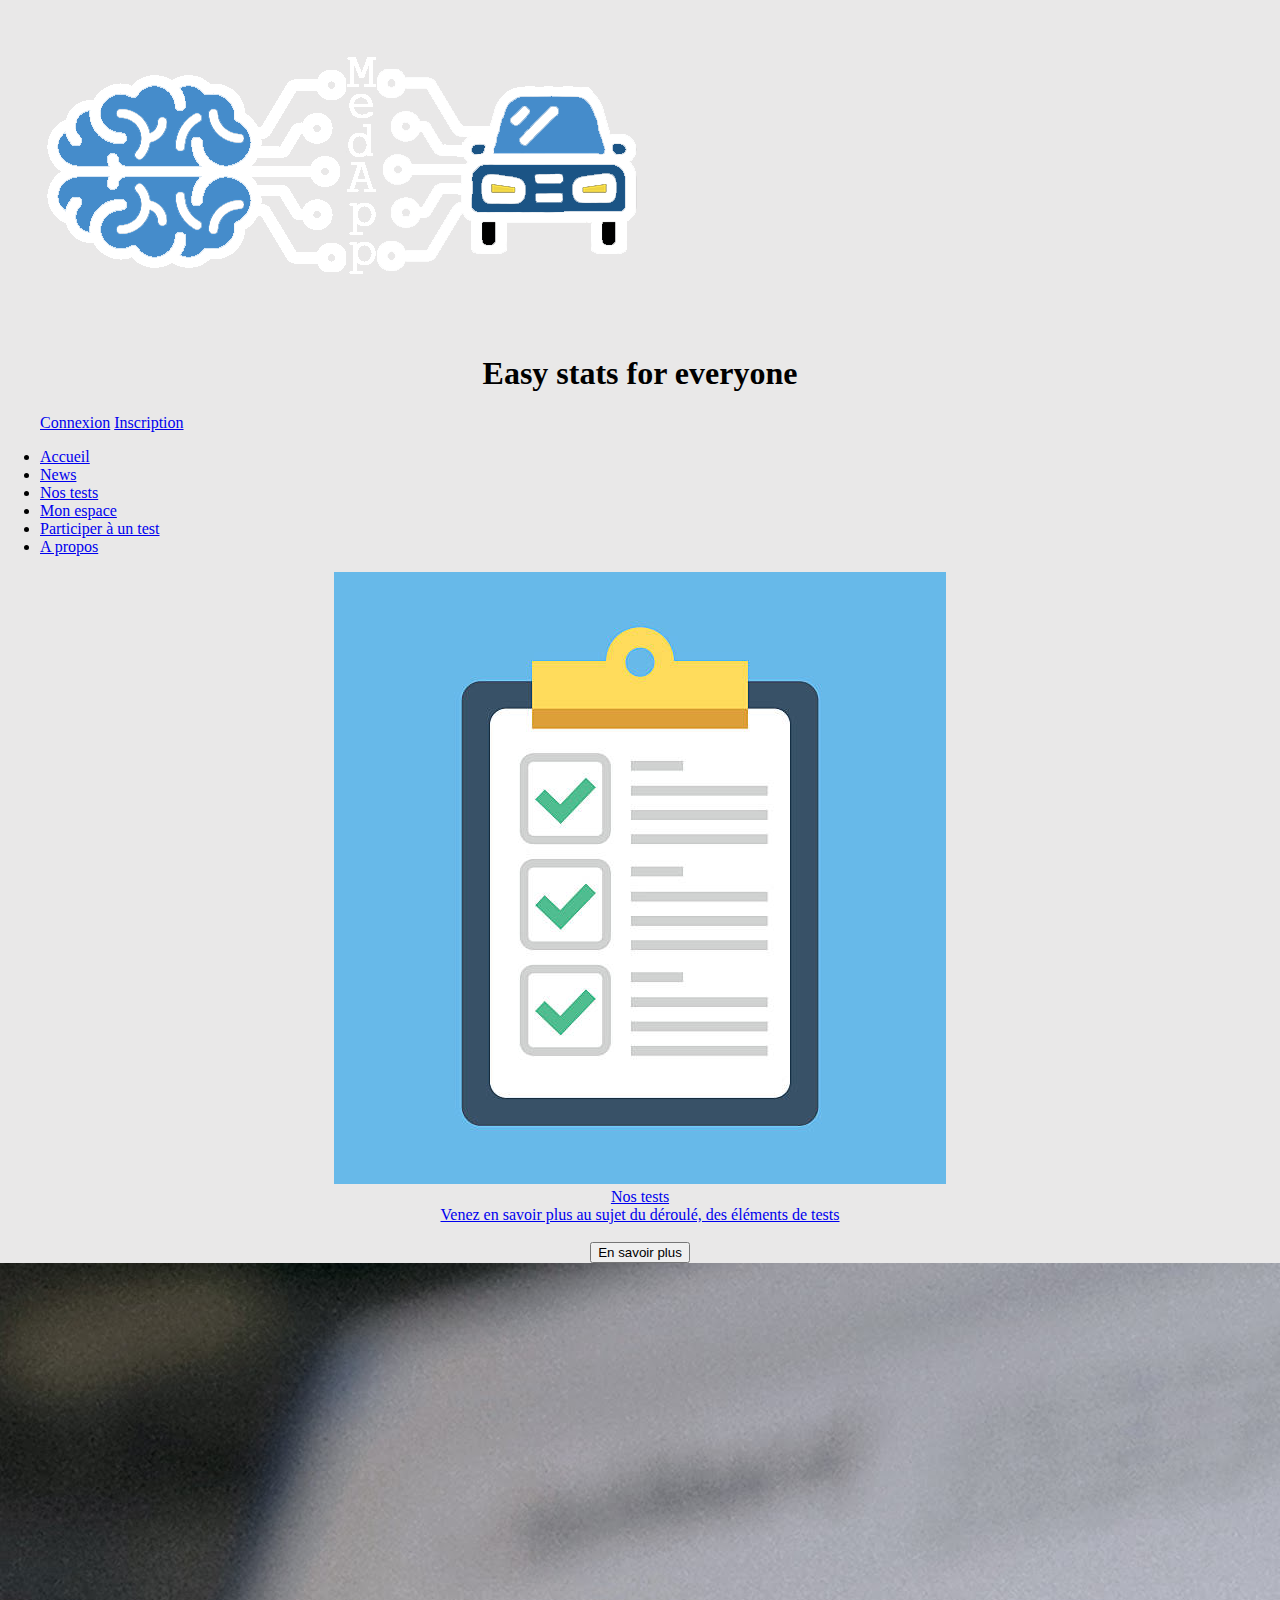
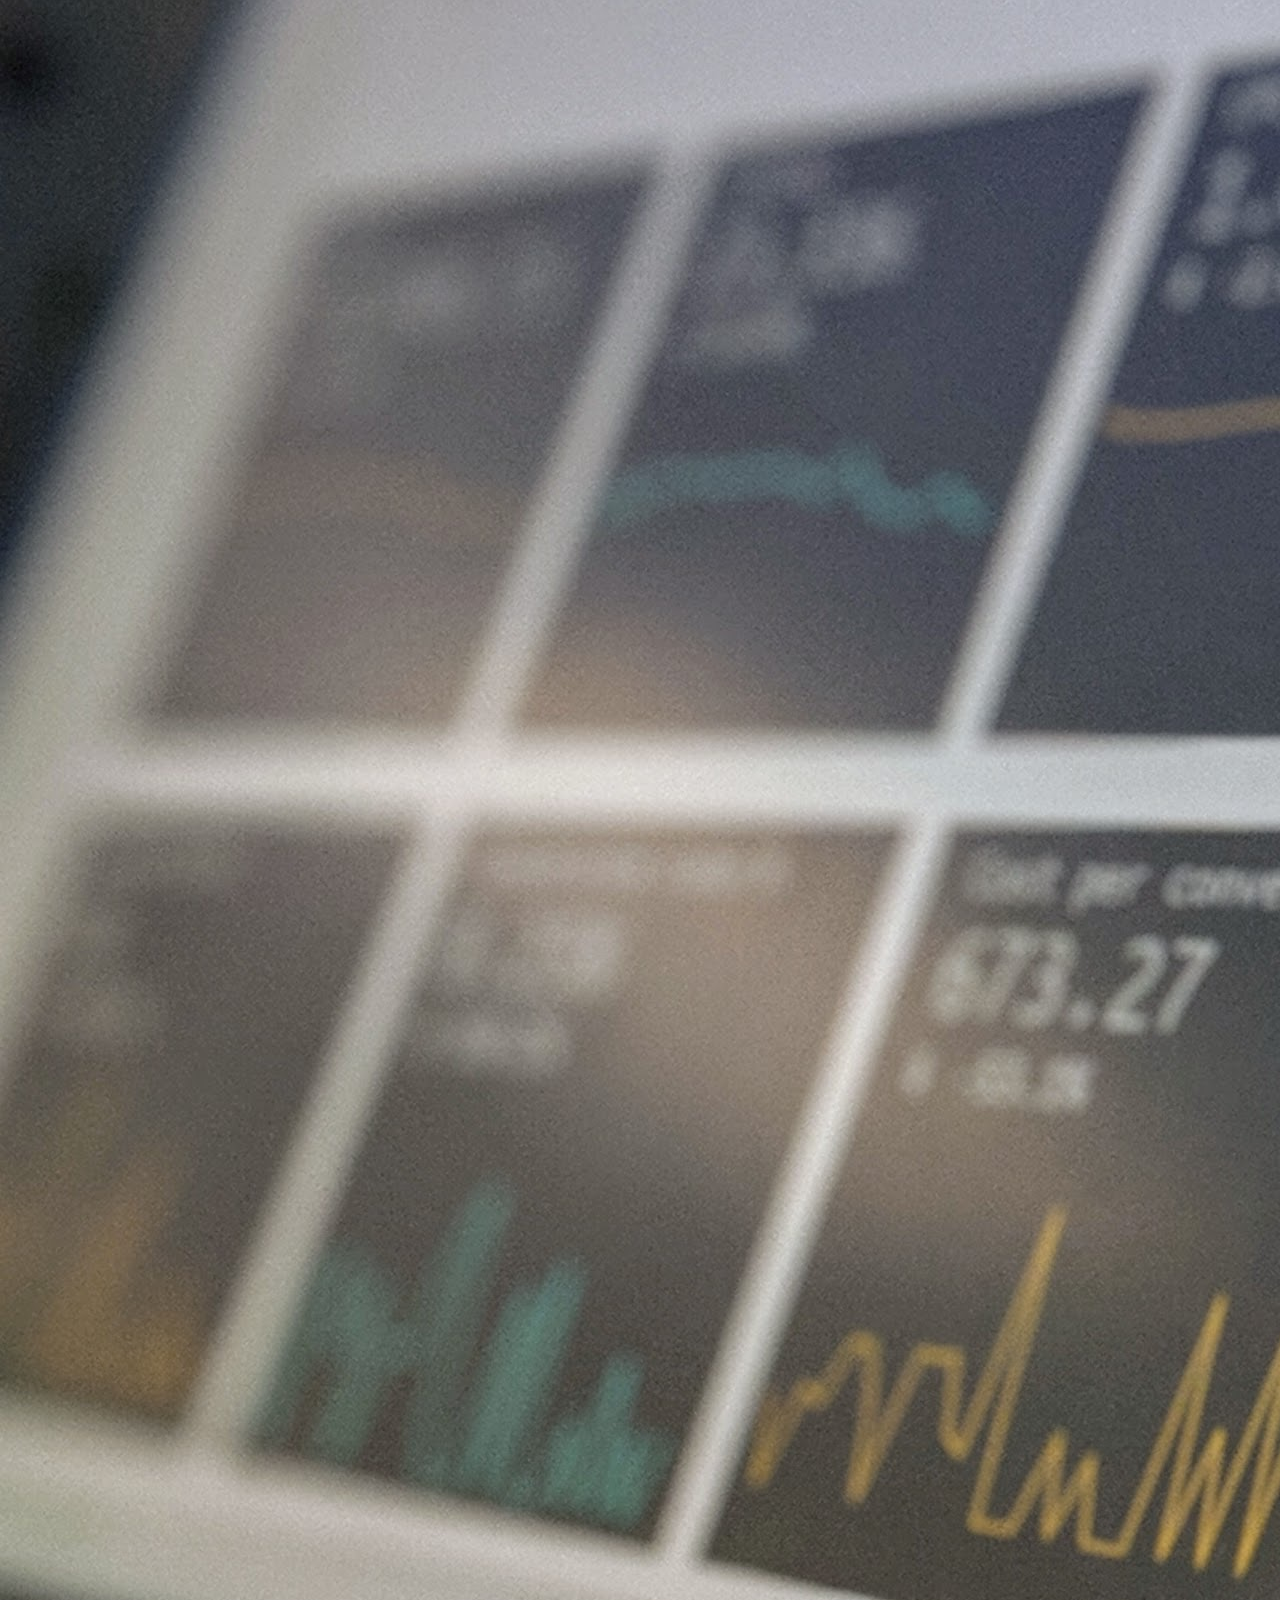
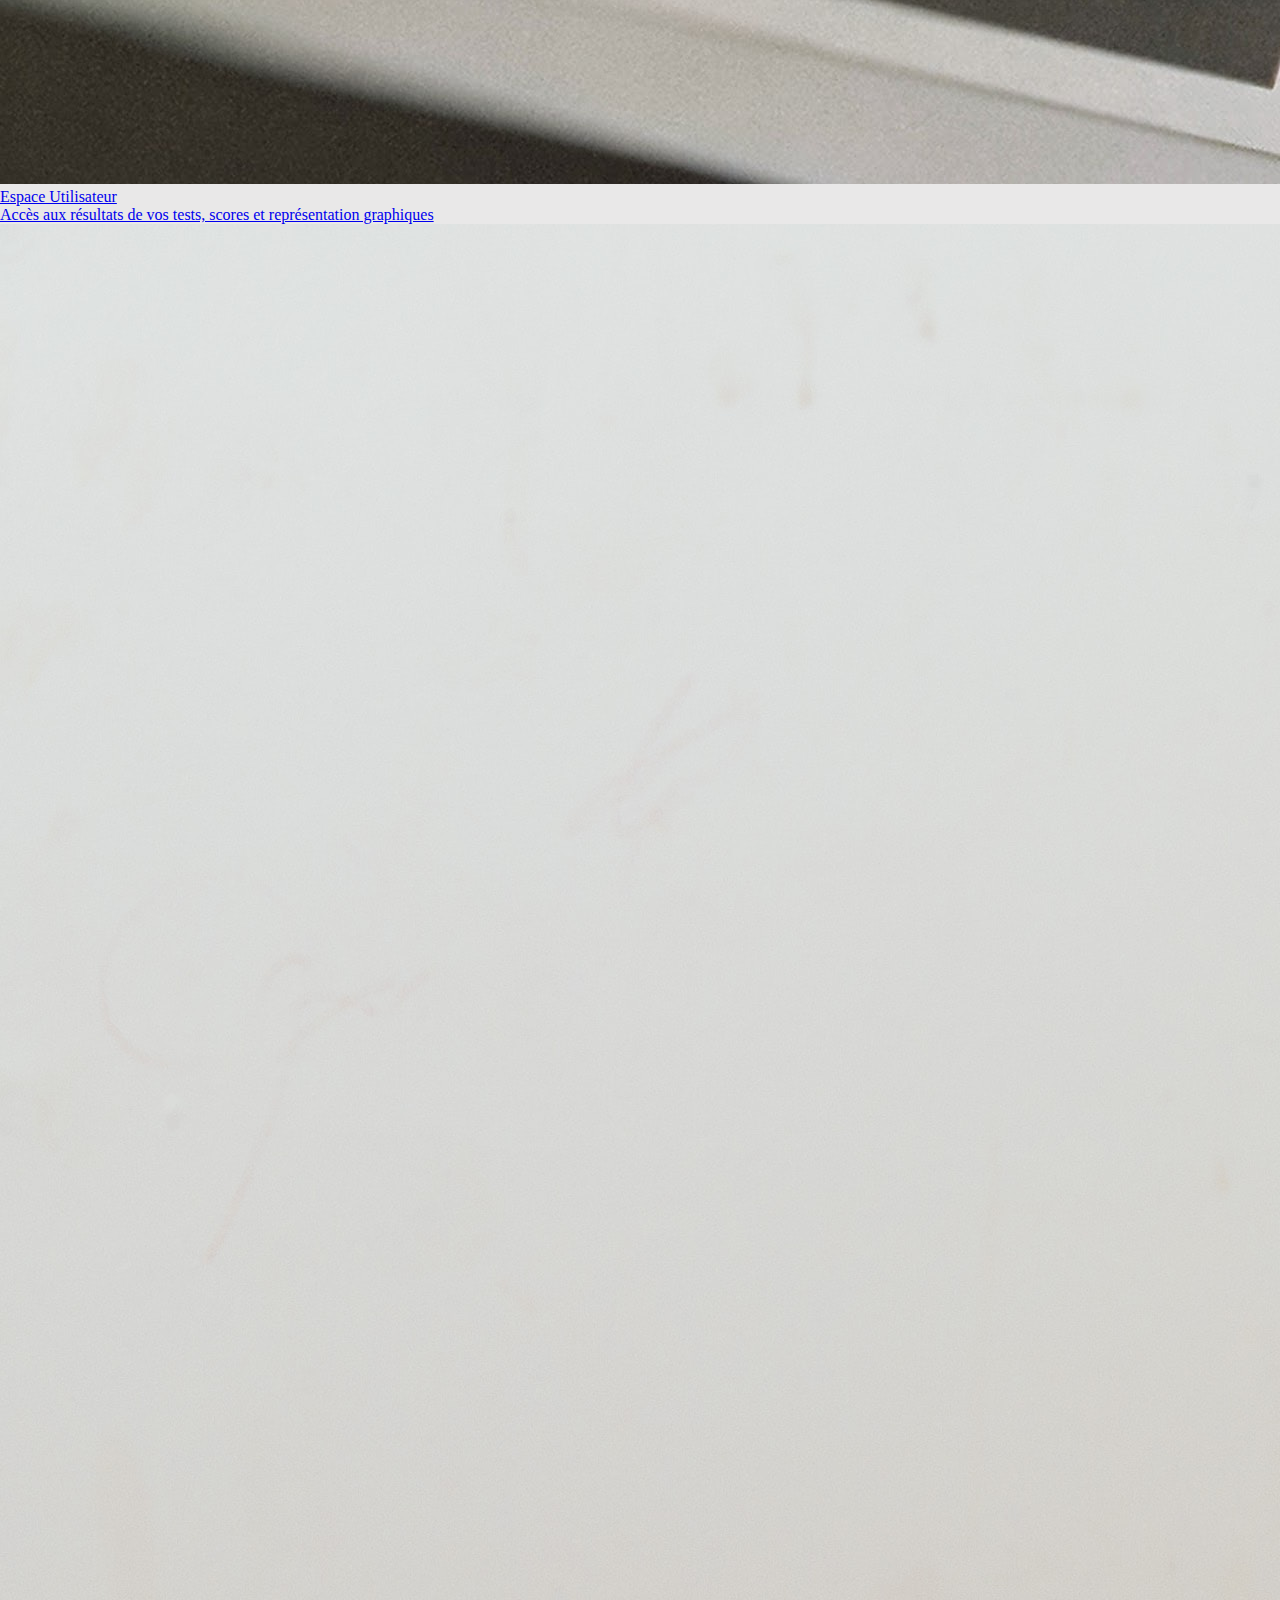
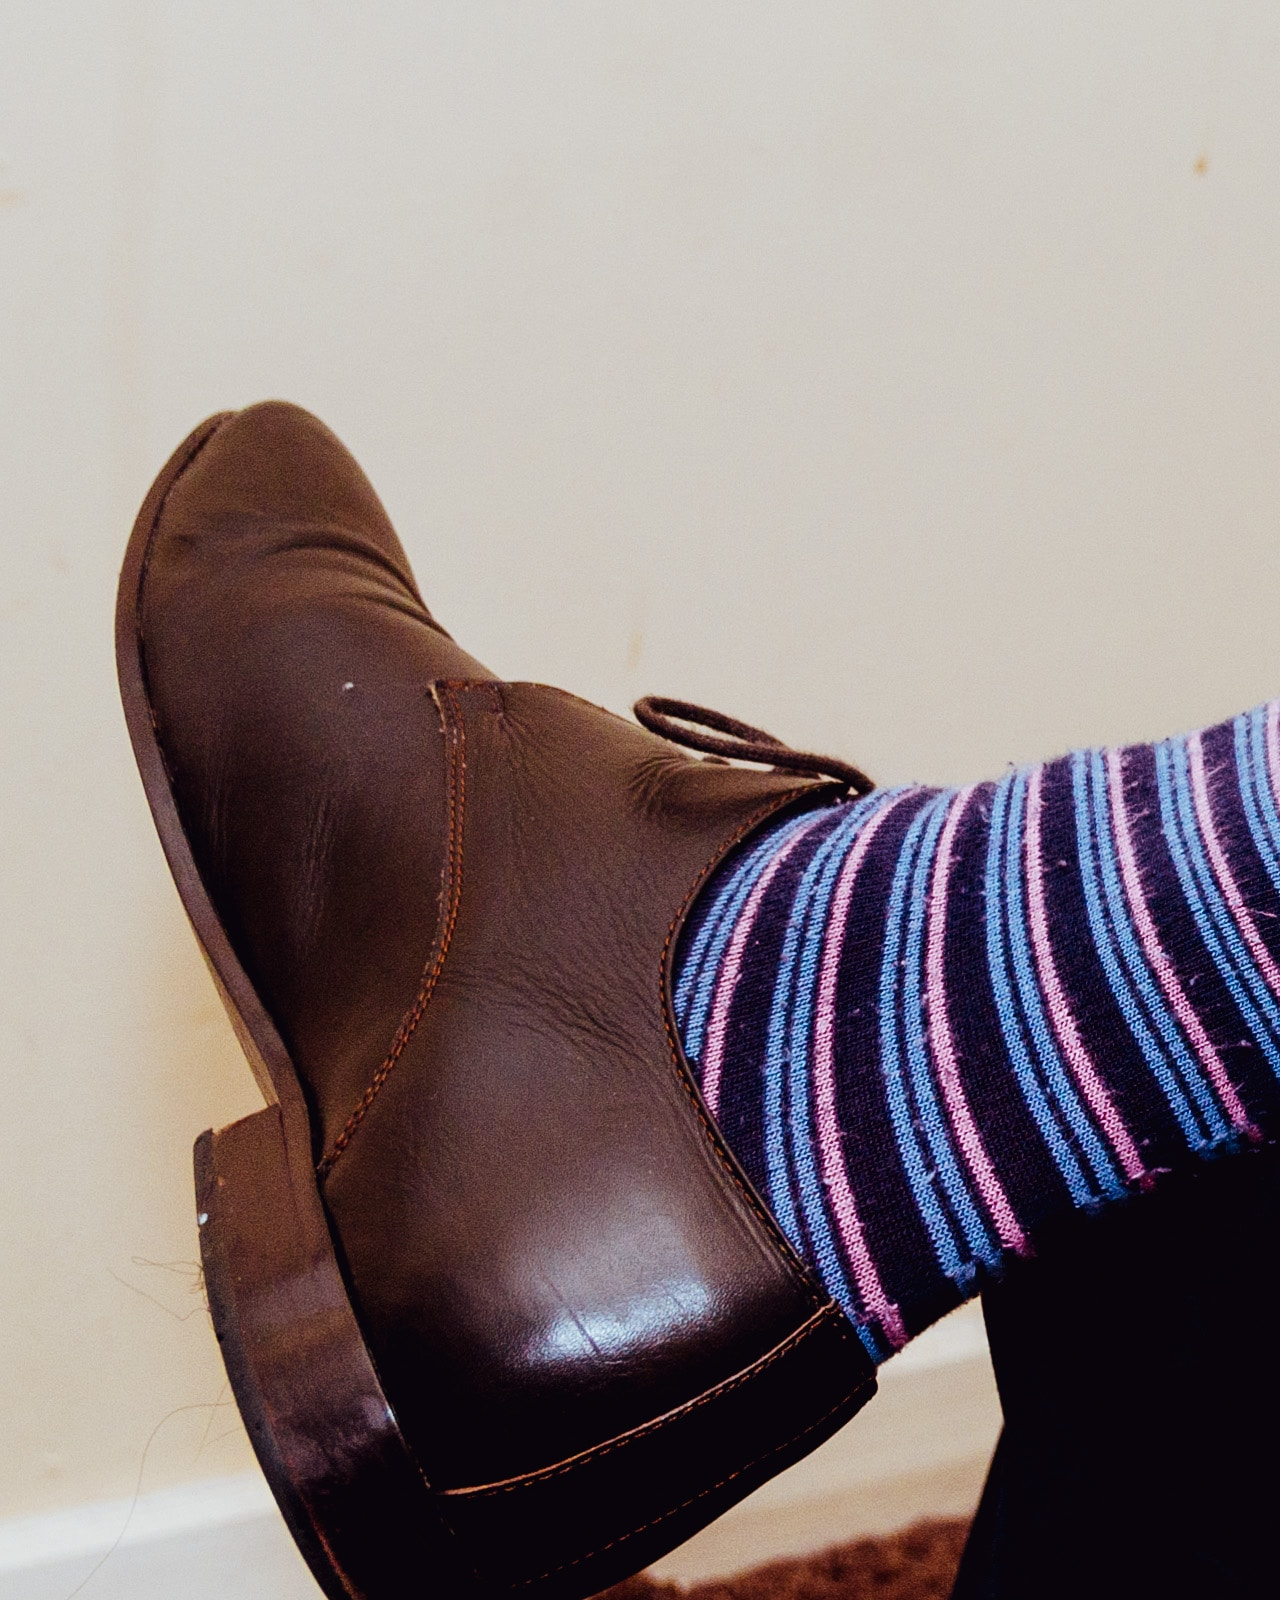
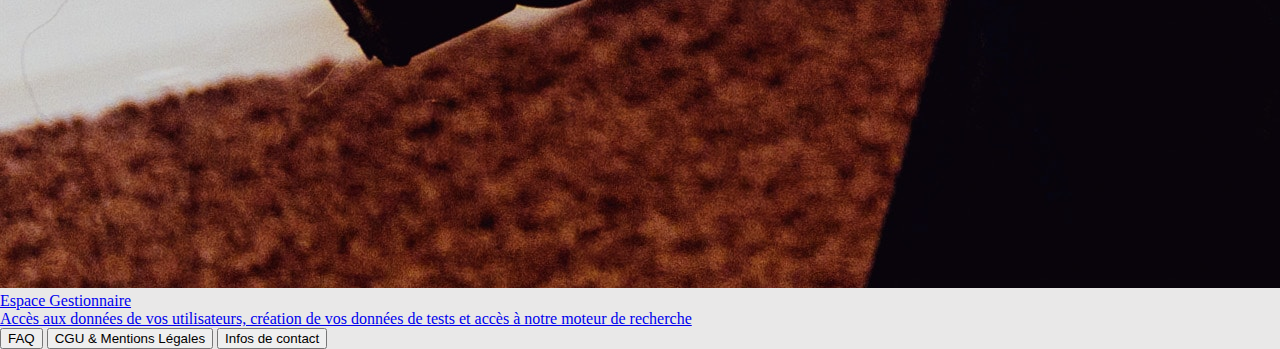
<file: index.html>
<!DOCTYPE html>
<html>
<head>
	<title>MedApp Project</title>
	<meta charset="utf-8">
	<link rel="stylesheet" type="text/css" href="design/index.css">


</head>
<body>
<div id = "main">


    <!--HEADER -------------------------------- -->


    <header>
      
      <a href="index.html"><img class="logo" src="ressources/logo_provisoire.png"></a>
      <center>
      <div class="h_title" >
        <div>
          <h1 class="slogan"> Easy stats for everyone </h1>

        </div>
      </div>
    </center>
      
      <div class = "co_ins">

        <ul>
            <a class="at_coins" href="connexion.php">Connexion</a>
            <a class="at_coins" href="inscription.html">Inscription</a>
        </ul>

      </div>
      
    </header>

    <!--BODY --------------------------------- -->

    <!-- MENU ------------------------------->

    <ul class="menu">
      <li class="limenu"><a class="title_menu" href="#home">Accueil</a></li>
      <li class="limenu"><a href="#news">News</a></li>
      <li class="limenu"><a href="#tests">Nos tests</a></li>
      <li class="limenu"><a href="#nos_tests">Mon espace</a></li>
      <li class="limenu"><a href="#do_test">Participer à un test</a></li>
      <li class="limenu"><a href="#a_propos">A propos</a></li>
    </ul>

     <!-- MENU ------------------------------->


    <center>
      <div class="img_test"><a href="#nos_tests">
        <img class="image" src="ressources/ill_test.jpg" alt="Alt text"/>

          <div class="normal">
            <div class="text">Nos tests
            </div>
          </div>
          <div class="hover">
            <div class="text">Venez en savoir plus au sujet du déroulé, des éléments de tests</div>
          </div>
      </a>
      </div>
    <br><a href=""></a><button class="boutons_accueil">En savoir plus</button></br>
    </center>


  <div class=images_down>

    <div class="img_user"><a href="#nos_tests">
      <img class="image" src="ressources/ill_user.jpg" alt="Alt text"/>
        <div class="normal">
          <div class="text">Espace Utilisateur
          </div>
        </div>
        <div class="hover">
          <div class="text">Accès aux résultats de vos tests, scores et représentation graphiques</div>
        </div>
    </a>
    </div>

    <div class="img_gestionnaire"><a href="#nos_tests">
      <img class="image" src="ressources/ill_gestionnaire.jpg" alt="Alt text"/>
        <div class="normal">
          <div class="text">Espace Gestionnaire
          </div>
        </div>
        <div class="hover">
          <div class="text">Accès aux données de vos utilisateurs, création de vos données de tests et accès à notre moteur de recherche</div>
        </div>
      </a>
    </div>

  </div>


                    

<!--FOOTER -------------------------------- -->
<footer>

  <div class="boutons_link">
    <input  class="bouton_footer" type="button" value="FAQ">
    <input  class="bouton_footer" type="button" value="CGU & Mentions Légales">
    <input  class="bouton_footer" type="button" value="Infos de contact">
  </div> 


</footer>

</div>

</body>
</html>
</file>
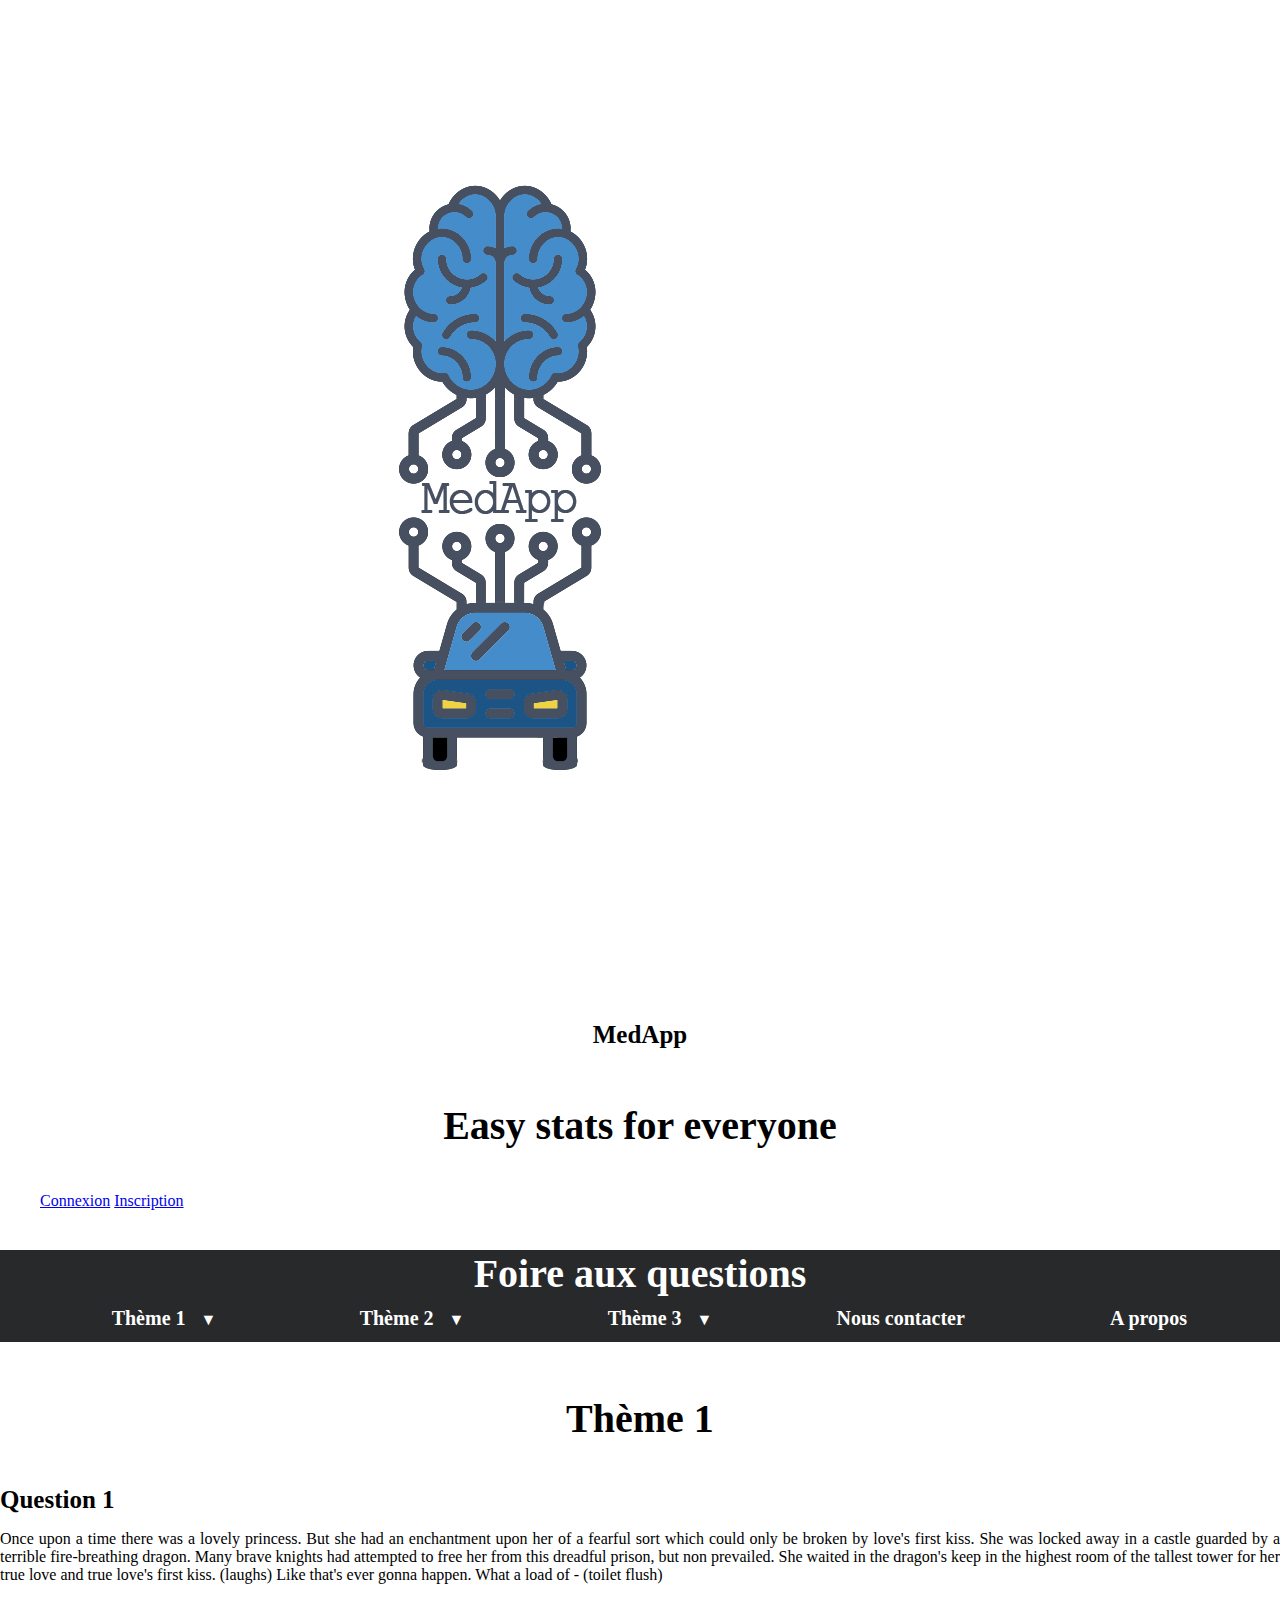
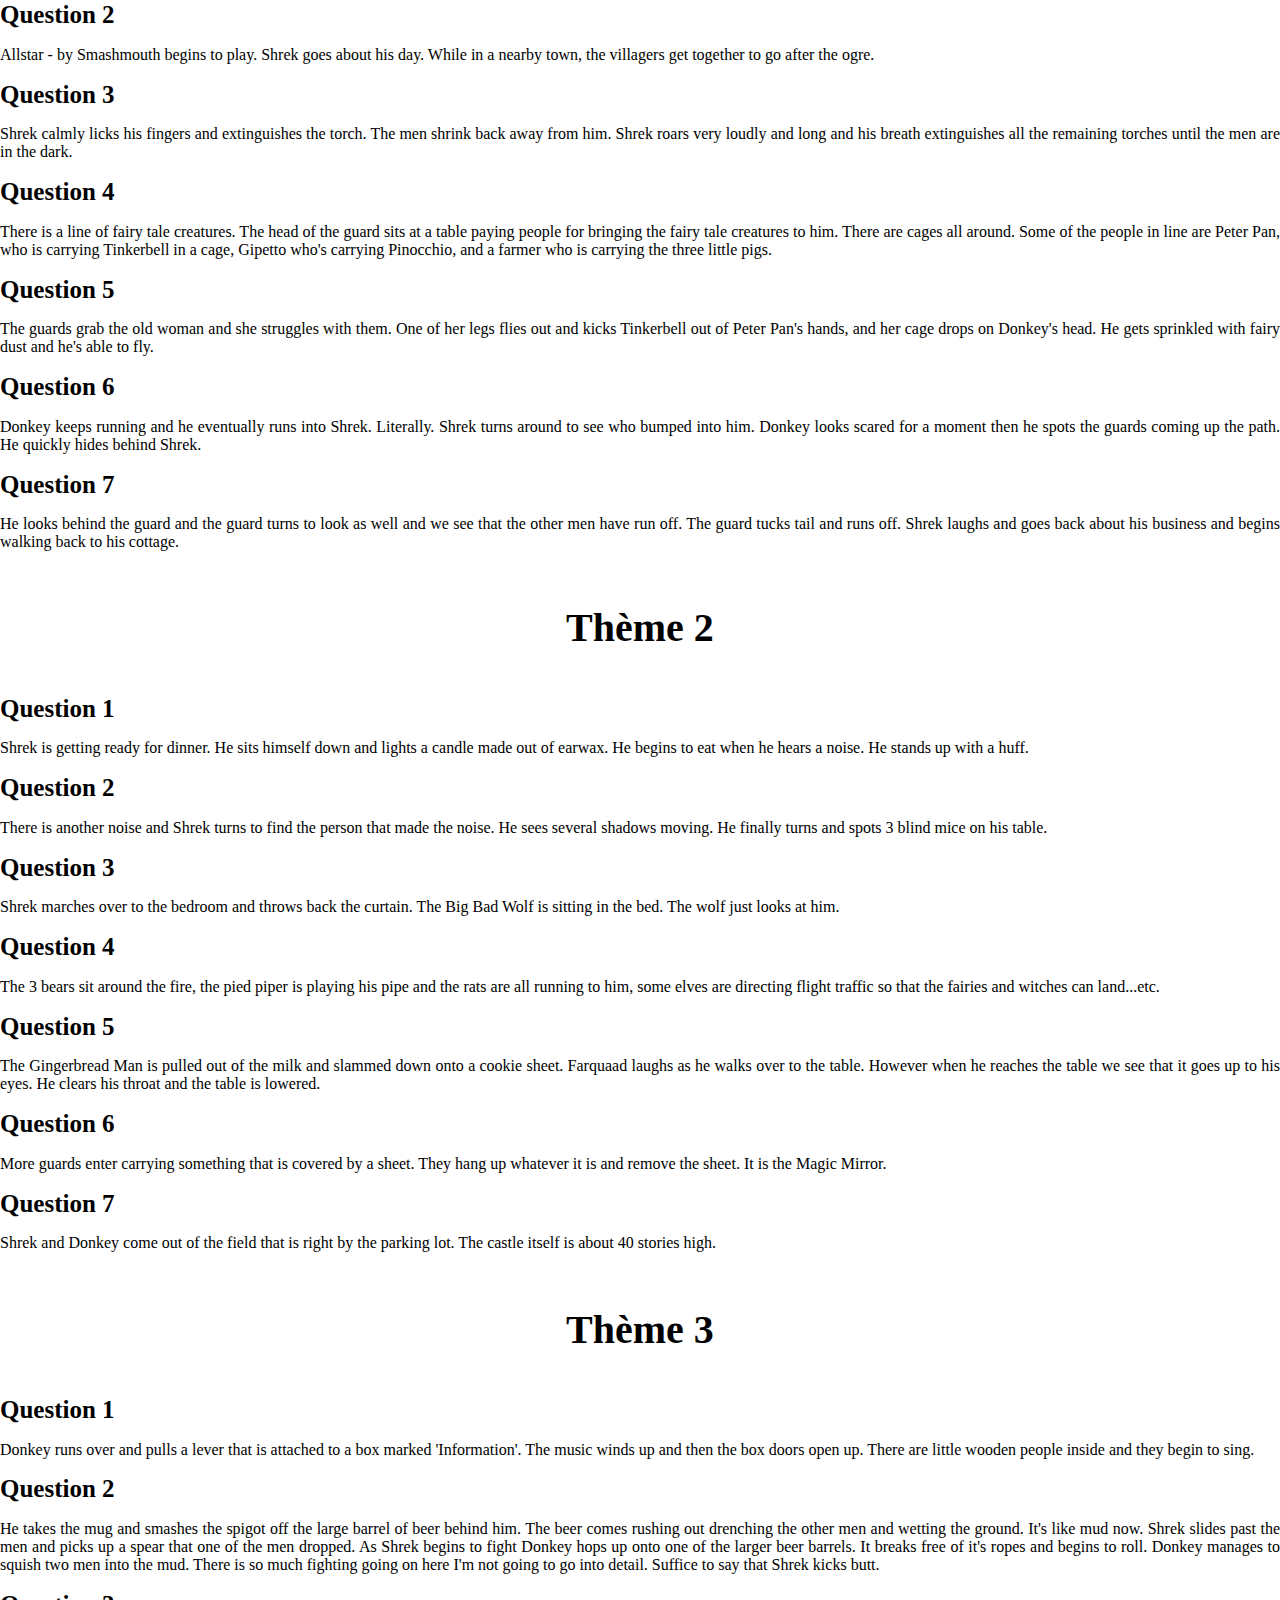
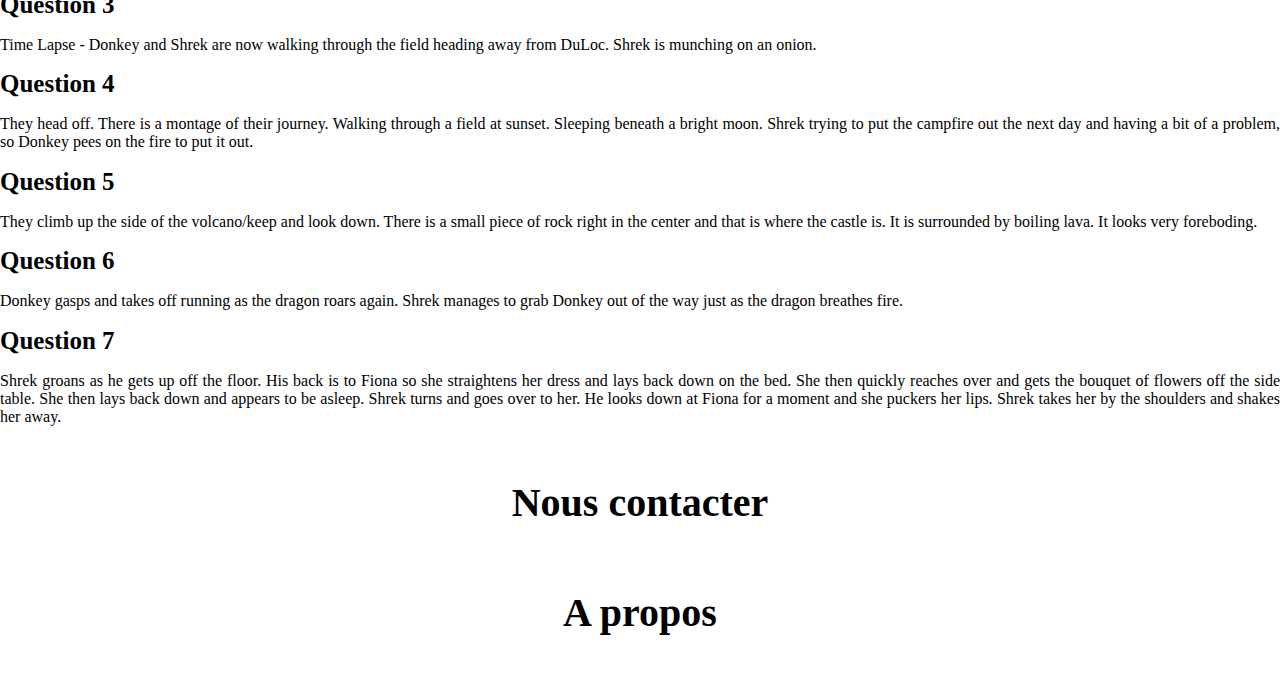
<file: FAQ.html>
<!DOCTYPE html>
<html>

	<head>

        <meta charset="utf-8" />
        <link rel="stylesheet" type="text/css" href="design/FAQ.css">
		<title>FAQ</title>

	</head>

        <header>
            <a href="homepage.html" class="navbar-left"><img src="ressources/logo2.png"></a>
            <div class="conteneur" align="center">
                <div class="h_title">

                    <h1> MedApp </h1>
                    <h2> Easy stats for everyone </h2>
                </div>
            </div>
      
            <div class="conteneur"> 
                <div class = "co_ins">

                    <ul class="liste_options">
                        <a class="atco_ins" href="connexion.php">Connexion</a>
                        <a class="atco_ins" href="inscription.html">Inscription</a>
                    </ul>

                </div>
            <div class="conteneur"> 
        </header>

	<body>

		<h3>Foire aux questions</h3>


		<nav>
			<ul>
				<li class="deroulant">
					<a href="#ancre_theme1">Thème 1 &ensp;</a>
					<ul class="sous">
						<li><a href="#ancre_theme1_q1">Question 1</a></li>
						<li><a href="#ancre_theme1_q2">Question 2</a></li>
						<li><a href="#ancre_theme1_q3">Question 3</a></li>
						<li><a href="#ancre_theme1_q4">Question 4</a></li>
					</ul>
				</li>

				<li class="deroulant">
					<a href="#ancre_theme2">Thème 2 &ensp;</a>
					<ul class="sous">
						<li><a href="#ancre_theme2_q1">Question 1</a></li>
						<li><a href="#ancre_theme2_q2">Question 2</a></li>
						<li><a href="#ancre_theme2_q3">Question 3</a></li>
						<li><a href="#ancre_theme2_q4">Question 4</a></li>
					</ul>
				</li>

				<li class="deroulant">
					<a href="#ancre_theme3">Thème 3 &ensp;</a>
					<ul class="sous">
						<li><a href="#ancre_theme3_q1">Question 1</a></li>
						<li><a href="#ancre_theme3_q2">Question 2</a></li>
						<li><a href="#ancre_theme3_q3">Question 3</a></li>
						<li><a href="#ancre_theme3_q4">Question 4</a></li>
					</ul>
				</li>

				<li class="deroulant_autre">
					<a href="#ancre_contact">Nous contacter &ensp;</a>
				</li>

				<li class="deroulant_autre">
					<a href="#ancre_propos">A propos &ensp;</a>
				</li>

			</ul>
		</nav>

		<div class="theme">


			<h2 id="ancre_theme1">Thème 1</h2>

			<div class="t1_questions">
				<h1 id="ancre_theme1_q1">Question 1</h1>

				<p>
					Once upon a time there was a lovely 
                         princess. But she had an enchantment 
                         upon her of a fearful sort which could 
                         only be broken by love's first kiss. 
                         She was locked away in a castle guarded 
                         by a terrible fire-breathing dragon. 
                         Many brave knights had attempted to 
                         free her from this dreadful prison, 
                         but non prevailed. She waited in the 
                         dragon's keep in the highest room of 
                         the tallest tower for her true love 
                         and true love's first kiss. (laughs) 
                         Like that's ever gonna happen. What 
                         a load of - (toilet flush)
				</p>

				<h1 id="ancre_theme1_q2">Question 2</h1>

				<p>
					Allstar - by Smashmouth begins to play. Shrek goes about his 
               		day. While in a nearby town, the villagers get together to go 
               		after the ogre.
				</p>

				<h1 id="ancre_theme1_q3">Question 3</h1>

				<p>
					Shrek calmly licks his fingers and extinguishes the torch. The 
               		men shrink back away from him. Shrek roars very loudly and long 
               		and his breath extinguishes all the remaining torches until the 
               		men are in the dark.
				</p>

				<h1 id="ancre_theme1_q4">Question 4</h1>

				<p>
					There is a line of fairy tale creatures. The head of the guard 
               		sits at a table paying people for bringing the fairy tale creatures 
               		to him. There are cages all around. Some of the people in line 
               		are Peter Pan, who is carrying Tinkerbell in a cage, Gipetto 
              		who's carrying Pinocchio, and a farmer who is carrying the three 
               		little pigs.
				</p>

				<h1 id="ancre_theme1_q5">Question 5</h1>

				<p>
					The guards grab the old woman and she struggles with them. One 
               		of her legs flies out and kicks Tinkerbell out of Peter Pan's 
               		hands, and her cage drops on Donkey's head. He gets sprinkled 
               		with fairy dust and he's able to fly.
				</p>

				<h1 id="ancre_theme1_q6">Question 6</h1>

				<p>
					Donkey keeps running and he eventually runs into Shrek. Literally. 
               		Shrek turns around to see who bumped into him. Donkey looks scared 
               		for a moment then he spots the guards coming up the path. He 
               		quickly hides behind Shrek.
				</p>

				<h1 id="ancre_theme1_q7">Question 7</h1>

				<p>
					He looks behind the guard and the guard turns to look as well 
               		and we see that the other men have run off. The guard tucks tail 
               		and runs off. Shrek laughs and goes back about his business and 
               		begins walking back to his cottage.
				</p>
			</div>

			<h2 id="ancre_theme2">Thème 2</h2>

			<div class="t2_questions">
				<h1 id="ancre_theme2_q1">Question 1</h1>

				<p>
					Shrek is getting ready for dinner. He sits himself down and lights 
               		a candle made out of earwax. He begins to eat when he hears a 
               		noise. He stands up with a huff.
				</p>

				<h1 id="ancre_theme2_q2">Question 2</h1>

				<p>
					There is another noise and Shrek turns to find the person that 
               		made the noise. He sees several shadows moving. He finally turns 
               		and spots 3 blind mice on his table.
				</p>

				<h1 id="ancre_theme2_q3">Question 3</h1>

				<p>
					Shrek marches over to the bedroom and throws back the curtain. 
               		The Big Bad Wolf is sitting in the bed. The wolf just looks at 
               		him.
				</p>

				<h1 id="ancre_theme2_q4">Question 4</h1>

				<p>
					The 3 bears sit around the fire, the pied piper is playing his 
               		pipe and the rats are all running to him, some elves are directing 
               		flight traffic so that the fairies and witches can land...etc.
				</p>

				<h1 id="ancre_theme2_q5">Question 5</h1>

				<p>
					The Gingerbread Man is pulled out of the milk and slammed down 
               		onto a cookie sheet. Farquaad laughs as he walks over to the 
               		table. However when he reaches the table we see that it goes 
               		up to his eyes. He clears his throat and the table is lowered.
				</p>

				<h1 id="ancre_theme2_q6">Question 6</h1>

				<p>
					More guards enter carrying something that is covered by a sheet. 
               		They hang up whatever it is and remove the sheet. It is the Magic 
               		Mirror.
				</p>

				<h1 id="ancre_theme2_q7">Question 7</h1>

				<p>
					Shrek and Donkey come out of the field that is right by the parking 
               		lot. The castle itself is about 40 stories high.
				</p>
			</div>

				

			<h2 id="ancre_theme3">Thème 3</h2>

			<div class="t3_questions">
				<h1 id="ancre_theme3_q1">Question 1</h1>

				<p>
					Donkey runs over and pulls a lever that is attached to a box 
               		marked 'Information'. The music winds up and then the box doors 
               		open up. There are little wooden people inside and they begin 
               		to sing.
				</p>

				<h1 id="ancre_theme3_q2">Question 2</h1>

				<p>
					He takes the mug and smashes the spigot off the large barrel 
               		of beer behind him. The beer comes rushing out drenching the 
               		other men and wetting the ground. It's like mud now. Shrek slides 
               		past the men and picks up a spear that one of the men dropped. 
               		As Shrek begins to fight Donkey hops up onto one of the larger 
               		beer barrels. It breaks free of it's ropes and begins to roll. 
               		Donkey manages to squish two men into the mud. There is so much 
               		fighting going on here I'm not going to go into detail. Suffice 
               		to say that Shrek kicks butt.
				</p>

				<h1 id="ancre_theme3_q3">Question 3</h1>

				<p>
					Time Lapse - Donkey and Shrek are now walking through the field 
               		heading away from DuLoc. Shrek is munching on an onion.
				</p>

				<h1 id="ancre_theme3_q4">Question 4</h1>

				<p>
					They head off. There is a montage of their journey. Walking through 
               		a field at sunset. Sleeping beneath a bright moon. Shrek trying 
               		to put the campfire out the next day and having a bit of a problem, 
               		so Donkey pees on the fire to put it out.
				</p>

				<h1 id="ancre_theme3_q5">Question 5</h1>

				<p>
					They climb up the side of the volcano/keep and look down. There 
               		is a small piece of rock right in the center and that is where 
               		the castle is. It is surrounded by boiling lava. It looks very 
               		foreboding.
				</p>

				<h1 id="ancre_theme3_q6">Question 6</h1>

				<p>
					Donkey gasps and takes off running as the dragon roars again. 
               		Shrek manages to grab Donkey out of the way just as the dragon 
               		breathes fire.
				</p>

				<h1 id="ancre_theme3_q7">Question 7</h1>

				<p>
					Shrek groans as he gets up off the floor. His back is to Fiona 
               		so she straightens her dress and lays back down on the bed. She 
               		then quickly reaches over and gets the bouquet of flowers off 
               		the side table. She then lays back down and appears to be asleep. 
               		Shrek turns and goes over to her. He looks down at Fiona for 
               		a moment and she puckers her lips. Shrek takes her by the shoulders 
               		and shakes her away.
				</p>
			</div>

		</div>

		<p>
			<h2 id="ancre_contact">Nous contacter</h2>
		</p>


		<p>
			<h2 id="ancre_propos">A propos</h2>
		</p>

	</body>

</html>
</file>
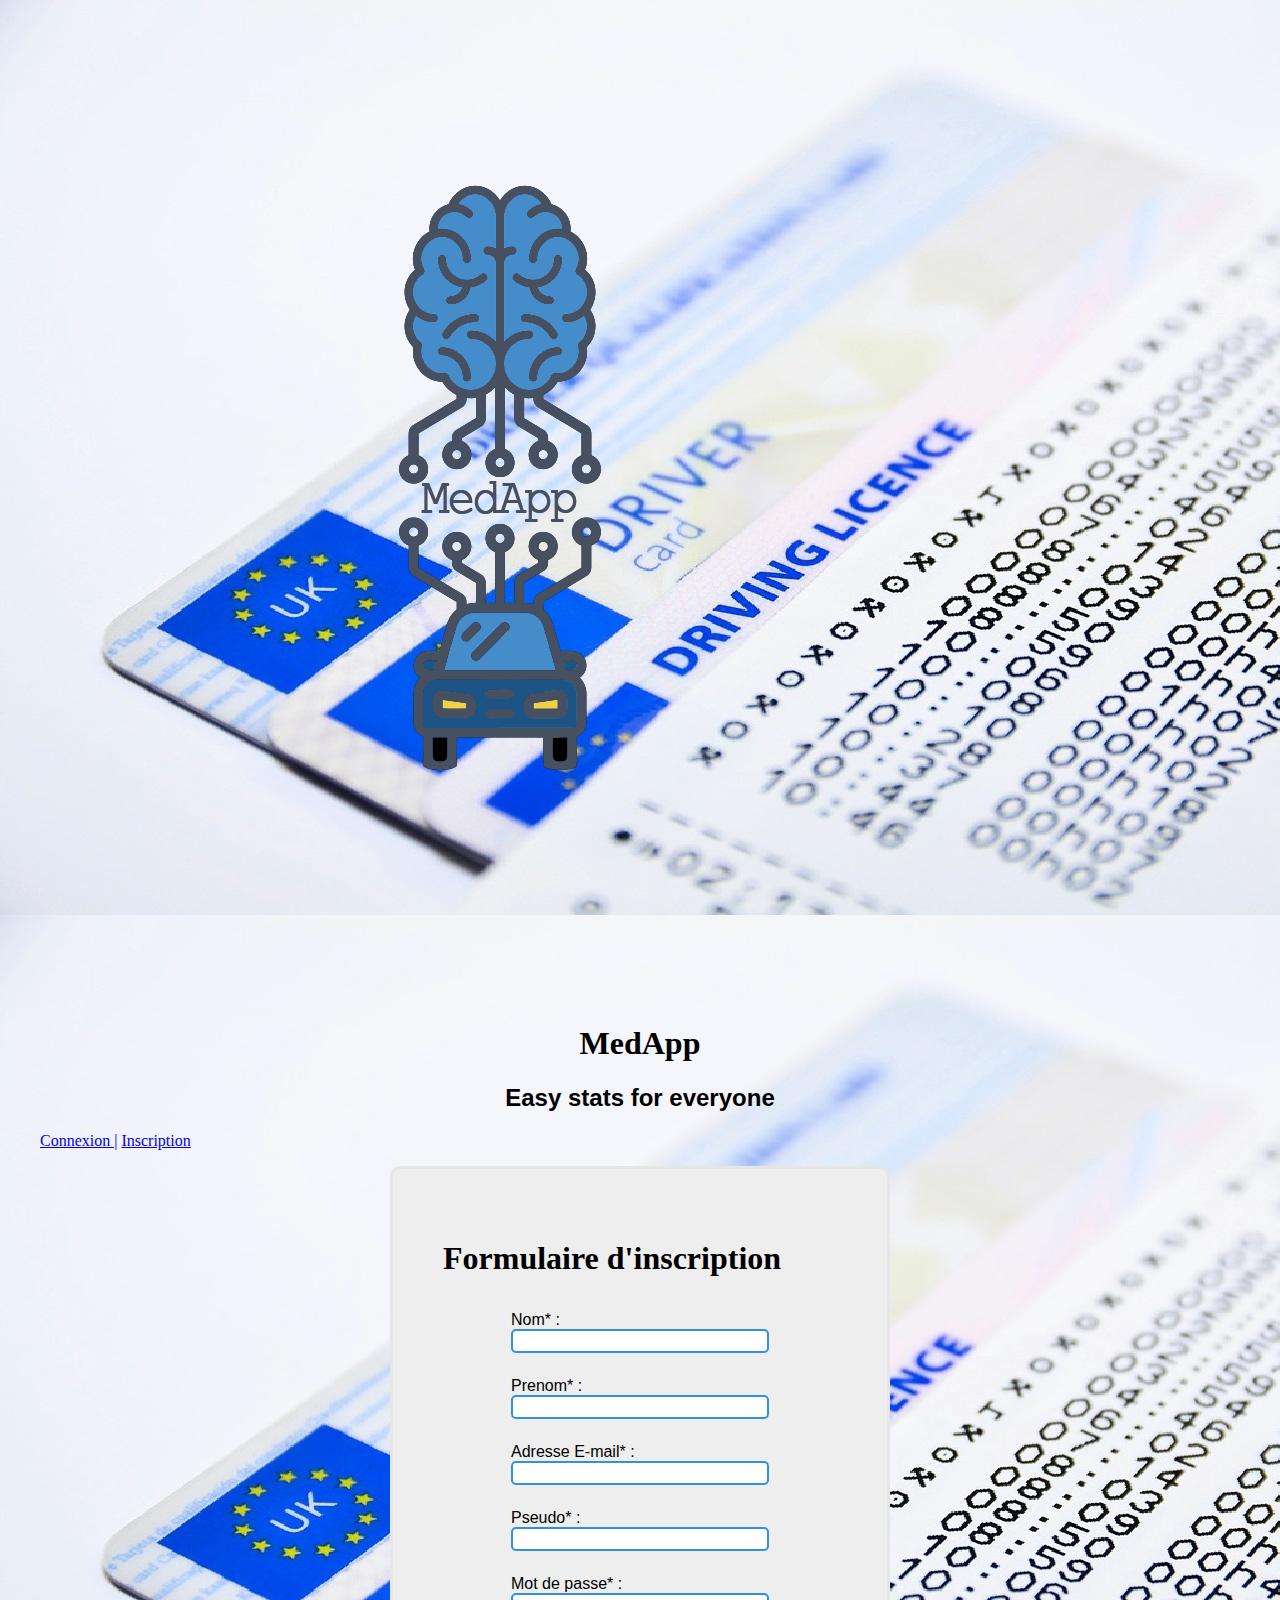
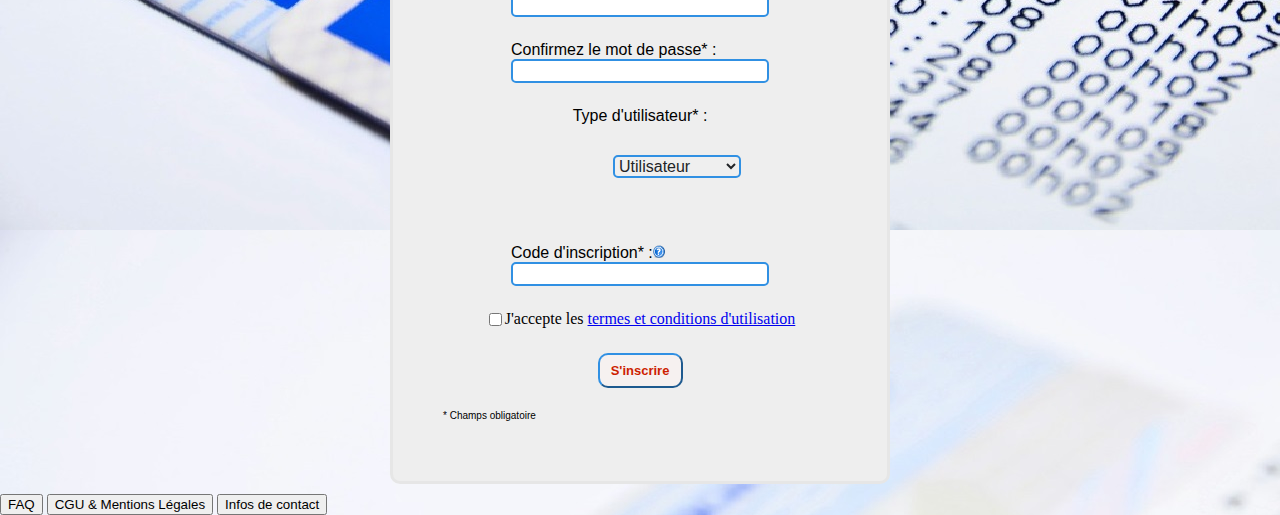
<file: Inscription.html>
<!DOCTYPE HTML>
<html>
	<head>
        <meta charset="utf-8" />
    <link rel="stylesheet" type="text/css" href="design/Inscription.css"> 
		<title>Page de connexion</title>
	</head>
	<body>
		<!-- ENTETE -->
        <header>
            <div class="icone">
                <a href="homepage.html" class="navbar-left"><img src="ressources/logo2.png"></a>
            </div>
            <div class="conteneur" align="center">
                <div class="h_title">

                    <h1> MedApp </h1>
                    <h2> Easy stats for everyone </h2>
                </div>
            </div>
      
            <div class="conteneur"> 
                <div class = "co_ins">

                    <ul class="liste_options">
                        <a class="atco_ins" href="connexion.php">Connexion |</a>
                        <a class="atco_ins" href="inscription.php">Inscription</a>
                    </ul>

                </div>
            <div class="conteneur"> 
        </header>
        <!--corp-->
        <article class="art">
            <div class="boxtotale">
                    <div class="titrePage">
                        <h1>Formulaire d'inscription</h1>
                    </div>

                    <div class="entreesInformations">
                        <div class="conteneurChamp">
                            
                            <div class="partieAfficher">
                                <label class="input-label" for="nom">
                                    <p class="champTexte">Nom* :  
                                    </p>
                                    <input class="entreeDeTexte" type="charset" name="nom"/>
                                </label>
                            </div>

                            <div class="partieCachee">
                            </div>
                        </div>
                            

                        <div class="conteneurChamp">    
                            <div class="partieAfficher">
                                <label class="input-label" for="prenom"><p class="champTexte">Prenom* :  
                            </p>
                                <input class="entreeDeTexte" type="charset" name="prenom" />
                                </label>      
                            </div>
                                <div class="partieCachee">
                                </div>
                        </div>

                        

                        <div class="conteneurChamp">
                            <label class="input-label" for="mail">
                                <p class="champTexte">Adresse E-mail* : 
                                </p>
                                <input class="entreeDeTexte" type="charset" name="mail"/>
                            </label>
                            
                        </div>

                        <div class="conteneurChamp">
                            <label class="input-label" for="login">
                                <p class="champTexte">Pseudo* : 
                                </p>
                                <input class="entreeDeTexte" type="charset" name="login"/>
                            </label>
                            
                        </div>

                        <div class="conteneurChamp">
                            
                            <label class="input-label">
                                <p class="champTexte">Mot de passe* : 
                                </p>
                                <input class="entreeDeTexte" type="charset" name="motDePasse"/>
                            </label>
                        </div>
                        <div class="conteneurChamp">
                            <label class="input-label"><p class="champTexte">Confirmez le mot de passe* : 
                                </p>
                                <input class="entreeDeTexte" type="charset" name="confirmMDP"/>
                            </label>
                        </div>
                            
                        
                        <div class="conteneurChamp">
                            <label class="input-label"><p class="champTexte">Type d'utilisateur* : 
                                </p>
                                <FORM>
                                <SELECT class="liste" name="listeDeroulante" size="1">
                                <OPTION>Utilisateur
                                <OPTION>Gestionnaire
                                <OPTION>Administrateur
                                </SELECT>
                            </FORM>
                            </label>
                            
                        </div>
                        <div class="conteneurChamp">
                            <div class="champSepare">
                                <label class="input-label">
                                    <div class="textePlusInfoBulle">
                                        <p class="champTexte">Code d'inscription* :    
                                        </p>
                                        <div class="infobulle"> 
                                            <img src="ressources/aide.png" alt=" ? " style=width:13px;/> 
                                            <span>Code fourni par votre établissement d'examen</span> 
                                        </div>
                                    </div>
                                    
                                    <input class="entreeDeTexte" type="charset" name="codeInscription"/>
                                </label>
                            </div>
                        </div>

                            
                    

                        <div class="conteneurChampCGU">
                            <input type="checkbox" name="CGUaccepted" value="1"><label>J'accepte les <a href="CGUMentionLegales.html">termes et conditions d'utilisation</a></label>
                        </div>

                        <div class="conteneurChamp">
                            <input class="boutonValider" type="button" value="S'inscrire">
                        </div>
                    </div>
                    <div class="asterix">
                        <p>* Champs obligatoire</p>
                    </div>

                </div>
        </article>
        <footer>
          <div class="boutons_link">
            <input  class="bouton_footer" type="button" value="FAQ">
            <input  class="bouton_footer" type="button" value="CGU & Mentions Légales">
            <input  class="bouton_footer" type="button" value="Infos de contact">
          </div> 
        </footer>
	</body>
</html>
</file>
<file: design/index.css>
body {
  background-color: #e9e8e8;
  margin: 0%;
}

/* IMAGES ----------------------------------------- */

.ban{
  display: flex;
  justify-content: center;
  align-content: center;
  flex-direction: column;
  margin: 5%;
}


.ban .image{
  margin: auto;
  width: 90%;
  height: auto;
  box-shadow: 10px 5px 5px rgba(100,100,100,1);
  /*border : 3px black inset;*/
}

/* boutons : en savoir plus, se connecter, se connecter */

.know_more{
  
  margin: -7% 0% 10% 47%;
  justify-content: center;
  align-content: center;
}

.je_me_connecte{
  margin: -24% 48% 30% 0%;
  justify-content: center;
  align-content: center;
}

.connect_guest{
  margin: -24% 0% 30% 48%;
  justify-content: center;
  align-content: center;
}

.go_connex_user , .go_connex_gest , .enSavoirPlus {
  

  font:bold 25px Roboto-Light;
  color: white;
  text-decoration: none;
  padding:10px 10px 10px 10px;
  background: #28292A;
  border-radius:10px;
  border: 0px solid white;
  box-shadow:0px 0px 3px 0.5px white;

}

.go_connex_user:hover , .go_connex_gest:hover , .enSavoirPlus:hover{
  
  color : #00D4FF;
}

.go_connex_user:active{
    color:white;
    border-color: #F6F1F0;
    box-shadow:2px 2px 8px white;
}

.go_connex_gest:active{
    color:white;
    border-color: #F6F1F0;
    box-shadow:2px 2px 8px white;
}
.enSAvoirPlus:active{
    color:white;
    border-color: #F6F1F0;
    box-shadow:2px 2px 8px white;
}
</file>
<file: design/FAQ.css>
body {
    padding:0;
    margin:0;
}


h1{
  font-family : CaviarDreams-Bold;
  font-size: 25px;
}


h2{
  font-family: CaviarDreams;
  font-size: 40px;
  font-style: bold;
  text-align: center;
  padding-top: 20px;
  padding-bottom: 10px;
}

h3
{
	text-align: center;
	font-size: 40px;
	font-family: Roboto-Black;
  background: #28292A;
  color: white;
  margin-bottom: -16px;
}

p{
	text-align: justify;
	font-family: Roboto-Light;
}

/*-----Effet sur la barre de sélection-----*/

nav{
  width: 100%;
  margin:  0 auto;
  background: #28292A;
  position: sticky;
  top: 0px;
}

nav ul{
  list-style-type: none;
}

nav ul li{
  float: left;
  width: 20%;
  text-align: center;
  position: relative;
  font-family: CaviarDreams-Bold;
}

nav ul::after{
  content: "";
  display: table;
  clear: both;
}

nav a{
  display: block;
  text-decoration: none;
  color: white;
  border-bottom: 2px solid transparent;
  padding: 10px 0px;
  background: #28292A;
}

nav a:hover{
  color: rgb(90,157,215);
      box-shadow: 
      0 -1px 0 hsl(210, 100%, 42%) inset, 
      0 -2px 0 hsl(210, 100%, 48%) inset, 
      0 -3px 0 hsl(210, 100%, 54%) inset, 
      0 -4px 0 hsl(210, 100%, 60%) inset, 
      0 -5px 0 hsl(210, 100%, 70%) inset; 
}

nav > ul li:hover .sous{
  display: block;
  background: #28292A;
}

/*-----Barre thème/questions et autres-----*/

.sous{
  display: none;
  box-shadow: 0px 1px 2px #CCC;
  position: absolute;
  width: 92%;
  z-index: 1000;
  font-weight: normal;
  font-size: 14px;
}

.sous li{
  float: none;
  width: 100%;
  text-align: left;
}

.sous a{
  padding: 10px;
  border-bottom: none;
}

.sous a:hover{
  border-bottom: none;
  background-color: #555555;
}


.deroulant > a::after{
  content: "▼";
  font-size: 16px;
}

.deroulant{
  font-size: 20px;
  font-weight: bold;
}

.deroulant_autre{
  font-size: 20px;
  font-weight: bold;
}

/*-----Moteur de recherche & Modifier-----*/

.edit{
  margin-left: 10px;
}

.bouton_modifier{
  border-radius: 10px;
  background: red;
  font-weight: bold;
}

#mail{
  margin: 30px 30% 42px 30%;
}

.email{
  margin: auto;
  max-width:500px;
  width:100%;  
}

.boxtotale{
    background-color:#eee;
    border:3px solid #e6e6e6;
    border-radius:1px;margin:0 0 10px;
    padding:50px;
    margin: 12;
    border-radius:10px;

}

.boxtotale_2{
  justify-content: center;
  width: 100%;
  background-color:#eee;
  border:3px solid #e6e6e6;
  border-radius:1px;margin:0 0 10px;
  padding: 20px 10px 20px 10px;
  margin: 12;
  border-radius:10px;

}

.submit{
  border-radius:10px;
  width:85px;
  height:35px;
  background: #F6F1F0;
  border-color: #3090E3;
  font:bold 13px Arial;
  color:black;
}

.conteneurChamp{
  display:flex;
  justify-content: center;
  flex-direction:row;
  margin: 12px auto;

}

.input-label{
  font-family:-apple-system,BlinkMacSystemFont,Helvetica Neue,sans-serif;
  font-size:16px;
}

.input-label+p{
  margin-bottom: 0px;
}

#msg{
  justify-content: center;
}

textarea{
  width: 220%;
  height: 150px;
  margin-left: -60%;
}
</file>
<file: design/Inscription.css>
body{
  
  background-image:url(fond.jpg);
  background-repeat:;
  margin: 0px;
}

.titre_formulaire{
  font-family : BEBAS__;
  margin: auto;
}

section{
  display: flex;
  flex-direction: column;
}

h2{
  font-family: -apple-system,BlinkMacSystemFont,Helvetica Neue,sans-serif;
}


/*Element de page*/
.art{
  margin: auto;
  max-width:500px;
  width:100%;
  
  
}
.input-label{
  font-family:-apple-system,BlinkMacSystemFont,Helvetica Neue,sans-serif;
  font-size:16px;

}
.boxtotale{
    background-color:#eee;
    border:3px solid #e6e6e6;
    border-radius:1px;margin:0 0 10px;
    padding:50px;
    margin: 12;
    border-radius:10px;

}

.boxtotale_2{
  justify-content: center;
  width: 100%;
  background-color:#eee;
  border:3px solid #e6e6e6;
  border-radius:1px;margin:0 0 10px;
  padding:50px 0px 50px 0px;
  margin: 12;
  border-radius:10px;

}
.titrePage{
  display:flex;
  flex-direction:column
  margin:auto;
}
.entreeDeTexte{
font-family:-apple-system,BlinkMacSystemFont,Helvetica Neue,sans-serif;
font-size:16px;
display:inline-block;
color:#222427;
border:2px solid #d9d9d9;
border-color:#3090E3;
border-radius:5px;
background:#fff
margin:10px;
width: 250px;
}

.liste{
  font-family:-apple-system,BlinkMacSystemFont,Helvetica Neue,sans-serif;
  font-size:16px;
  display:inline-block;
  color:#222427;
  border:2px solid #d9d9d9;
  border-color:#3090E3;
  border-radius:5px;
  background:#fff
  margin:10px;
}

.entreesInformations{
  display:flex;
  flex-direction:column
}

.conteneurChamp{
  display:flex;
  flex-direction:column;
  margin: 12px auto;

}
.Mdp_oublié{
  display:flex;
  flex-direction:row;
  margin: 12px auto;
}

.conteneurChampCGU{
  display:flex;
  flex-direction:row;
  margin: 12px auto;
}
.textePlusInfoBulle{
  display:flex;
  flex-direction:row;
}

.boutonValider{
  border-radius:10px;
  width:85px;
  height:35px;
  background: #F6F1F0;
  border-color: #3090E3;
  font:bold 13px Arial;
  color:#CD1F01;
}
.boutonValider:hover{
  background: #66B14B;
  color:#eee;
}
.boutonValider:active{
  background: #66B14B;
  border-color: #F6F1F0;
  color:#eee;
}
.erreur{
  color: #CD1F01;
}
form{
  margin: 30px 30% 42px 30%;
}
.champTexte{
  margin:0px;

}


.infobulle { 

  text-decoration:none; 
  position:relative; 
}
.infobulle span { 
  display:none; 
  -moz-border-radius:6px; 
  -webkit-border-radius:6px; 
  border-radius:6px; 
  color:black; 
  background-color: #eff1f3; 
  font-family:-apple-system,BlinkMacSystemFont,Helvetica Neue,sans-serif;
  font-size:16px;
  font-style:italic; 
} 
.infobulle span img { 
  float:left; 
  margin:0px 8px 8px 0; 
} 

.infobulle:hover span { 
  display:block; 
  position:absolute; 
  top:0; 
  left:0; 
  z-index:1000; 
  width:250px; 
  /* max-width:200px; */ 
  min-height:20px; 
  border:1px solid black; 
  margin-top:12px; 
  margin-left:32px; 
  overflow:hidden; 
  
}
.asterix{
  font-family:-apple-system,BlinkMacSystemFont,Helvetica Neue,sans-serif;
  font-size:10px;
}

.rouge{
  color: red;
}
.vert{
  color: green;
}

.fort{
  color: #2D913B;
}
.avancé{
  color: #31BD45;
}
.moyen{
  color: orange;
}
.faible{
  color: red;
}

.forgot{
  font-family: Roboto-Black;
  display: block;
  text-align: center;
  color: black;
  text-decoration: none;
  margin:30px;
  background-color: #e9e8e8;
  border-radius: 10px;
  padding: 8px 8px 17px 8px;
  text-shadow: 0 1px 0 rgba(255, 255, 255, .4);

  box-shadow: 0 1px 3px rgba(0, 0, 0, .3),
    0 3px 5px rgba(0, 0, 0, .2),
    0 20px 20px rgba(0, 0, 0, .15);

  transition: all .2s; /* on vient agir sur toutes les transitions du hover/focus */  

}

.forgot:hover{
  background-color: #28292A;
  color: #e9e8e8;
}
</file>
